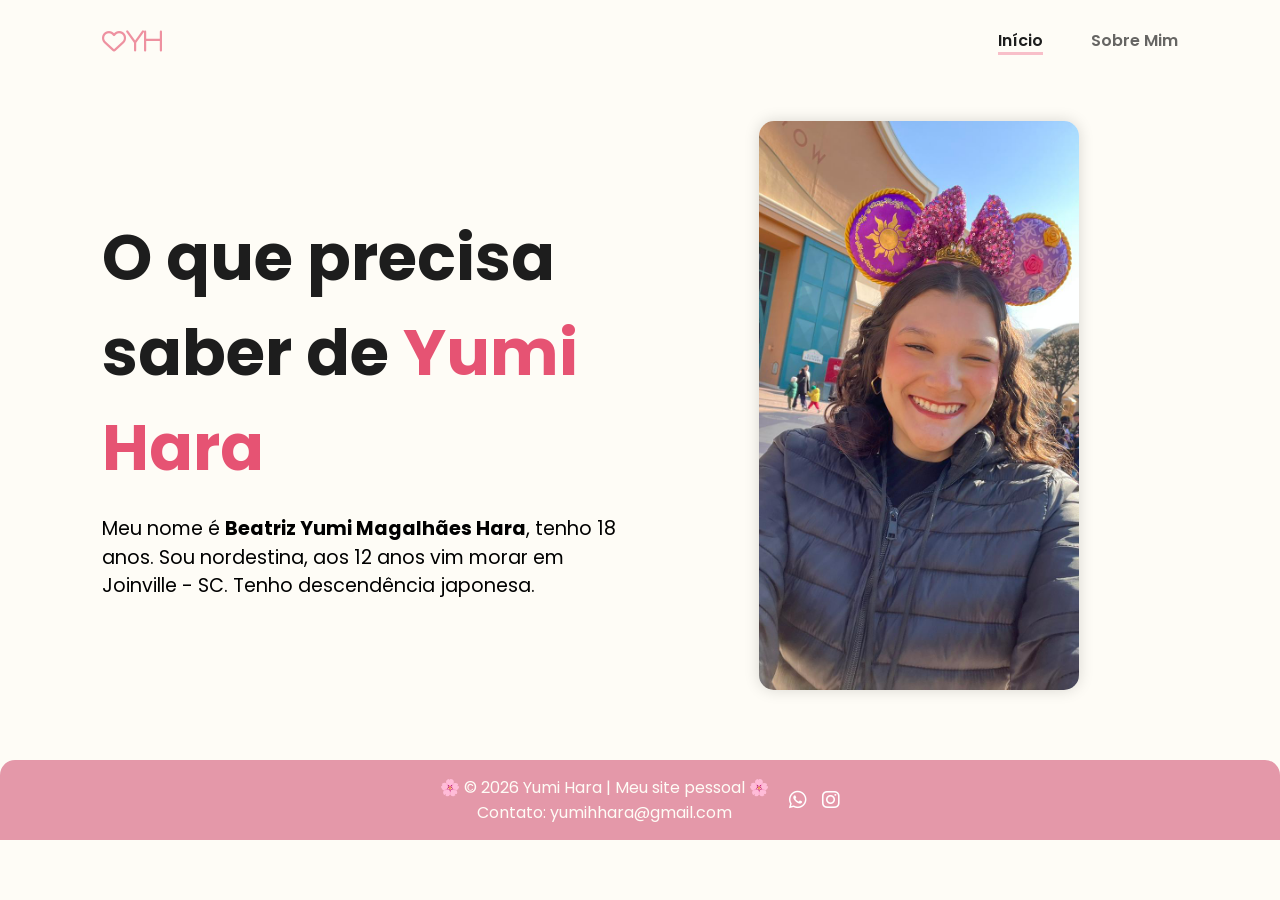
<file: index.html>
<!DOCTYPE html>
<html lang="pt-br">
<head>
    <meta charset="UTF-8">
    <meta name="viewport" content="width=device-width, initial-scale=1.0">

    <!--icons-->
    <link rel="stylesheet" href="https://cdnjs.cloudflare.com/ajax/libs/font-awesome/6.7.2/css/all.min.css">

    <!--css-->
    <link rel="stylesheet" href="css/styles.css">

    <title>Yumi Hara</title>
</head>

<body>

    <!--HEADER-->
    <header>

        <!--NAVBAR-->
        <nav id="navbar">

            <i class="fa-regular fa-heart" id="nav_logo">YH</i>

            <ul id="nav_list">
                <li class="nav-item active">
                    <a href="index.html">Início</a>
                </li>

                <li class="nav-item">
                    <a href="index2.html">Sobre Mim</a>
                </li>
            </ul>

        </nav>

    </header>

    <!--MAIN-->
    <main id="content">

        <section id="home">

            <div id="shape"></div>

            <div id="cta">

                <!--texto-->
                <div class="text">

                    <h1 class="title">
                        O que precisa saber de
                        <span>Yumi Hara</span>
                    </h1>

                    <p class="description">
                        Meu nome é <b>Beatriz Yumi Magalhães Hara</b>,
                        tenho 18 anos. Sou nordestina, aos 12 anos vim morar em Joinville - SC.
                        Tenho descendência japonesa.
                    </p>

                </div>

                <!--imagem-->
                <div class="img">
                    <img src="img/eu.jpeg" alt="Foto Yumi">
                </div>

            </div>

        </section>

    </main>

    <!--RODAPÉ-->
    <footer>

        <p>
            🌸 © 2026 Yumi Hara | Meu site pessoal 🌸 <br>
            Contato: yumihhara@gmail.com
        </p>

        <div class="social-media-buttons">

            <a href="https://wa.me/5547989019005" target="_blank">
                <i class="fa-brands fa-whatsapp"></i>
            </a>

            <a href="https://instagram.com/_yumihara_" target="_blank">
                <i class="fa-brands fa-instagram"></i>
            </a>

        </div>

    </footer>

</body>
</html>
</file>
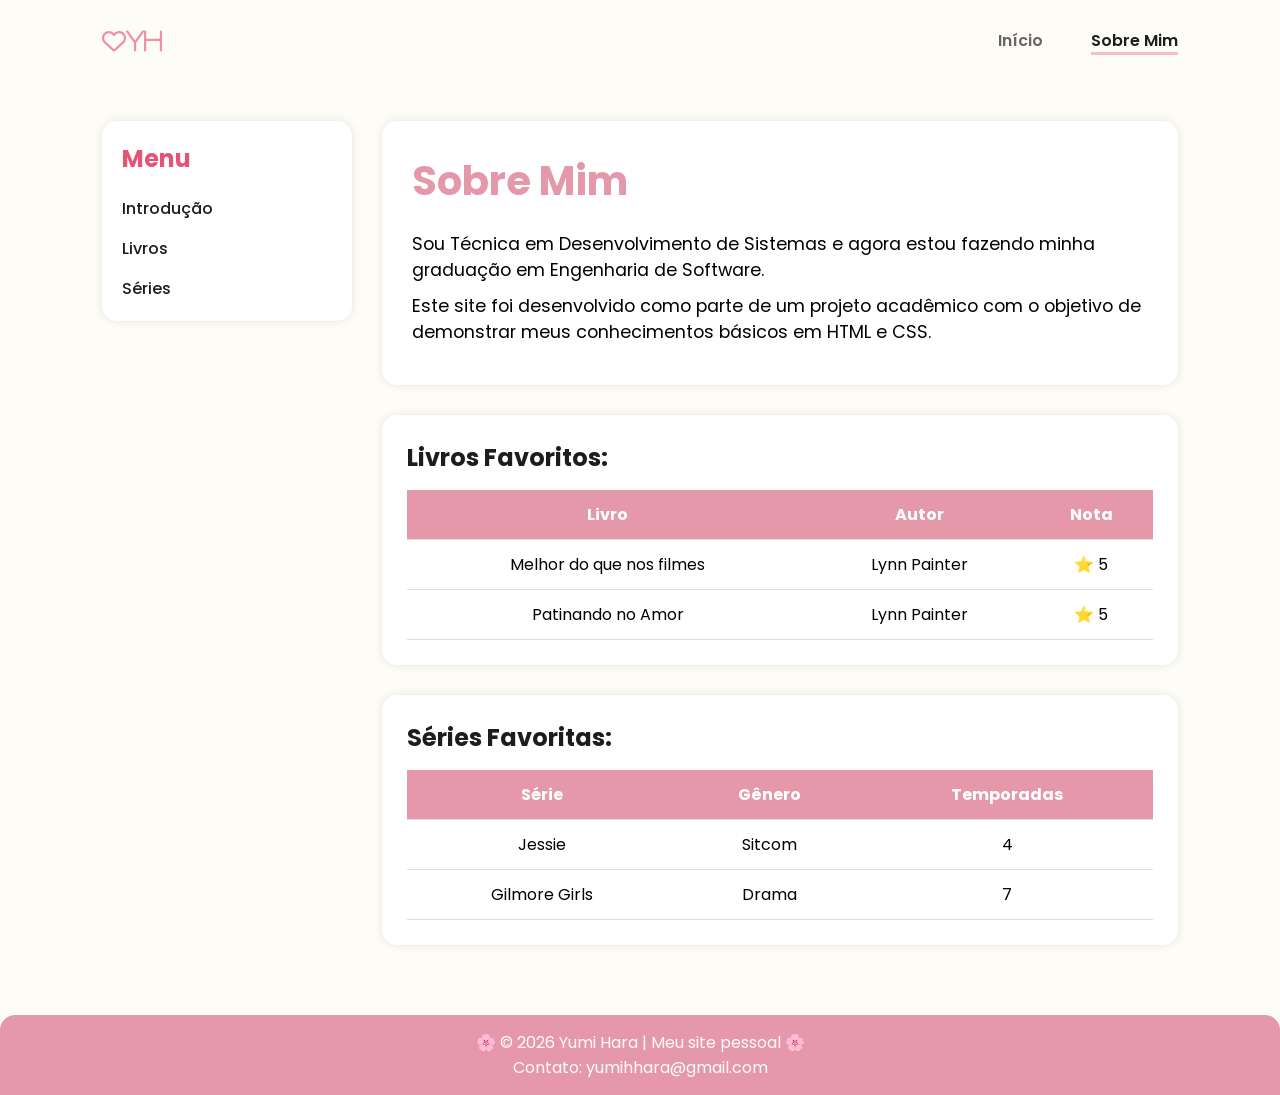
<file: index2.html>
<!DOCTYPE html>
<html lang="pt-br">

<head>
    <meta charset="UTF-8">
    <meta name="viewport" content="width=device-width, initial-scale=1.0">

    <!--icons-->
    <link rel="stylesheet" href="https://cdnjs.cloudflare.com/ajax/libs/font-awesome/6.7.2/css/all.min.css">

    <!--css-->
    <link rel="stylesheet" href="css/styles.css">

    <title>Sobre Mim</title>
</head>

<body>

    <!--HEADER-->
    <header>

        <!--navbar-->
        <nav id="navbar">

            <i class="fa-regular fa-heart" id="nav_logo">YH</i>

            <ul id="nav_list">

                <li class="nav-item">
                    <a href="index.html">Início</a>
                </li>

                <li class="nav-item active">
                    <a href="index2.html">Sobre Mim</a>
                </li>

            </ul>

        </nav>

    </header>

    <!--LAYOUT GRID-->
    <main class="layout">

        <!--MENU LATERAL-->
        <aside class="sidebar">

            <h2>Menu</h2>

            <ul>
                <li><a href="#intro">Introdução</a></li>
                <li><a href="#livros">Livros</a></li>
                <li><a href="#series">Séries</a></li>
            </ul>

        </aside>

        <!--CONTEÚDO-->
        <section id="sobre">

            <!--INTRODUÇÃO-->
            <section class="intro" id="intro">

                <h1>Sobre Mim</h1>

                <p>
                    Sou Técnica em Desenvolvimento de Sistemas
                    e agora estou fazendo minha graduação em Engenharia de Software.
                </p>

                <p>
                    Este site foi desenvolvido como parte de um projeto acadêmico
                    com o objetivo de demonstrar meus conhecimentos básicos em HTML e CSS.
                </p>

            </section>

            <!--LIVROS-->
            <section class="table" id="livros">

                <h2>Livros Favoritos:</h2>

                <table>

                    <tr>
                        <th>Livro</th>
                        <th>Autor</th>
                        <th>Nota</th>
                    </tr>

                    <tr>
                        <td>Melhor do que nos filmes</td>
                        <td>Lynn Painter</td>
                        <td>⭐ 5</td>
                    </tr>

                    <tr>
                        <td>Patinando no Amor</td>
                        <td>Lynn Painter</td>
                        <td>⭐ 5</td>
                    </tr>

                </table>

            </section>

            <!--SÉRIES-->
            <section class="table" id="series">

                <h2>Séries Favoritas:</h2>

                <table>

                    <tr>
                        <th>Série</th>
                        <th>Gênero</th>
                        <th>Temporadas</th>
                    </tr>

                    <tr>
                        <td>Jessie</td>
                        <td>Sitcom</td>
                        <td>4</td>
                    </tr>

                    <tr>
                        <td>Gilmore Girls</td>
                        <td>Drama</td>
                        <td>7</td>
                    </tr>

                </table>

            </section>

        </section>

    </main>

    <!--RODAPÉ-->
    <footer>

        <p>
            🌸 © 2026 Yumi Hara | Meu site pessoal 🌸 <br>
            Contato: yumihhara@gmail.com
        </p>

    </footer>

</body>
</html>
</file>
<file: css/styles.css>
@import url('https://fonts.googleapis.com/css2?family=Poppins:wght@100;200;300;400;500;600;700;800;900&display=swap');

/*GERAL*/
* {
    font-family: "Poppins", sans-serif;
    margin: 0;
    padding: 0;
    box-sizing: border-box;
}

body {
    background-color: #fefcf6;
}

/*HEADER*/
header {
    width: 100%;
    padding: 28px 8%;
}

/*NAVBAR*/
#navbar {
    width: 100%;

    display: flex;
    align-items: center;
    justify-content: space-between;
}

#nav_logo {
    font-size: 24px;
    color: rgb(238, 145, 160);
}

#nav_list {
    display: flex;
    list-style: none;
    gap: 48px;
}

.nav-item a {
    text-decoration: none;
    color: #1d1d1dad;
    font-weight: 600;
}

.nav-item.active a {
    color: #1d1d1d;
    border-bottom: 3px solid rgb(248, 191, 201);
}

/*HOME*/
#home {
    padding: 40px 8%;
}

/*GRID*/
#cta {

    display: grid;

    /*colunas*/
    grid-template-columns: repeat(2, 1fr);

    /*linhas*/
    grid-template-rows: auto;

    /*áreas*/
    grid-template-areas:
        "texto imagem";

    gap: 40px;

    align-items: center;
}

.text {
    grid-area: texto;
}

.img {
    grid-area: imagem;

    display: flex;
    justify-content: center;
}

/*TÍTULO*/
#cta .title {
    font-size: 4rem;
    color: #1d1d1d;
    margin-bottom: 20px;
}

#cta .title span {
    color: #e65373;
}

/*DESCRIÇÃO*/
#cta .description {
    font-size: 1.2rem;
    line-height: 1.8rem;
}

/*IMAGEM*/
#cta img {
    width: 320px;
    border-radius: 15px;
    box-shadow: 0px 0px 15px rgba(0,0,0,0.15);
}

/*PÁGINA SOBRE*/
.layout {

    display: grid;

    /*colunas*/
    grid-template-columns: 250px 1fr;

    /*linhas*/
    grid-template-rows: auto;

    /*áreas*/
    grid-template-areas:
        "sidebar content";

    gap: 30px;

    padding: 40px 8%;
}

/*MENU LATERAL*/
.sidebar {

    grid-area: sidebar;

    background-color: white;

    padding: 20px;

    border-radius: 15px;

    height: fit-content;

    box-shadow: 0px 0px 10px rgba(0,0,0,0.1);
}

.sidebar h2 {
    color: #e65373;
    margin-bottom: 20px;
}

.sidebar ul {

    list-style: none;

    display: grid;

    /*repeat*/
    grid-template-rows: repeat(3, auto);

    gap: 15px;
}

.sidebar a {
    text-decoration: none;
    color: #1d1d1d;
    font-weight: 500;
}

.sidebar a:hover {
    color: #e65373;
}

/*CONTEÚDO*/
#sobre {

    grid-area: content;

    display: grid;

    grid-template-columns: 1fr;

    gap: 30px;
}

/*INTRO*/
.intro {
    background-color: white;
    padding: 30px;
    border-radius: 15px;

    box-shadow: 0px 0px 10px rgba(0,0,0,0.1);
}

.intro h1 {
    font-size: 2.5rem;
    color: #e498a9;
    margin-bottom: 20px;
}

.intro p {
    font-size: 1.1rem;
    margin-bottom: 10px;
}

/*TABELAS*/
.table {

    display: grid;

    grid-template-columns: repeat(1, 1fr);

    gap: 15px;

    background-color: white;

    padding: 25px;

    border-radius: 15px;

    box-shadow: 0px 0px 10px rgba(0,0,0,0.1);
}

.table h2 {
    color: #1d1d1d;
}

/*TABELA*/
table {
    width: 100%;
    border-collapse: collapse;
    overflow: hidden;
}

th, td {
    padding: 12px;
    text-align: center;
    border-bottom: 1px solid #ddd;
}

th {
    background-color: #e498a9;
    color: white;
}

tr:hover {
    background-color: #f5f5f5;
}

/*FOOTER*/
footer {

    background-color: #e498a9;
    color: #fefcf6;

    text-align: center;

    padding: 15px;

    margin-top: 30px;

    display: flex;
    justify-content: center;
    align-items: center;

    gap: 20px;

    border-radius: 15px 15px 0 0;
}

/*REDES SOCIAIS*/
.social-media-buttons {
    display: flex;
    gap: 15px;
}

.social-media-buttons a {
    color: white;
    font-size: 20px;
    text-decoration: none;
}

/*RESPONSIVIDADE*/
@media screen and (max-width: 768px) {

    #cta {
        grid-template-columns: 1fr;

        grid-template-areas:
            "texto"
            "imagem";
    }

    .layout {

        grid-template-columns: 1fr;

        grid-template-areas:
            "sidebar"
            "content";
    }

    #cta .title {
        font-size: 2.5rem;
    }

    #cta img {
        width: 250px;
    }
}
</file>
